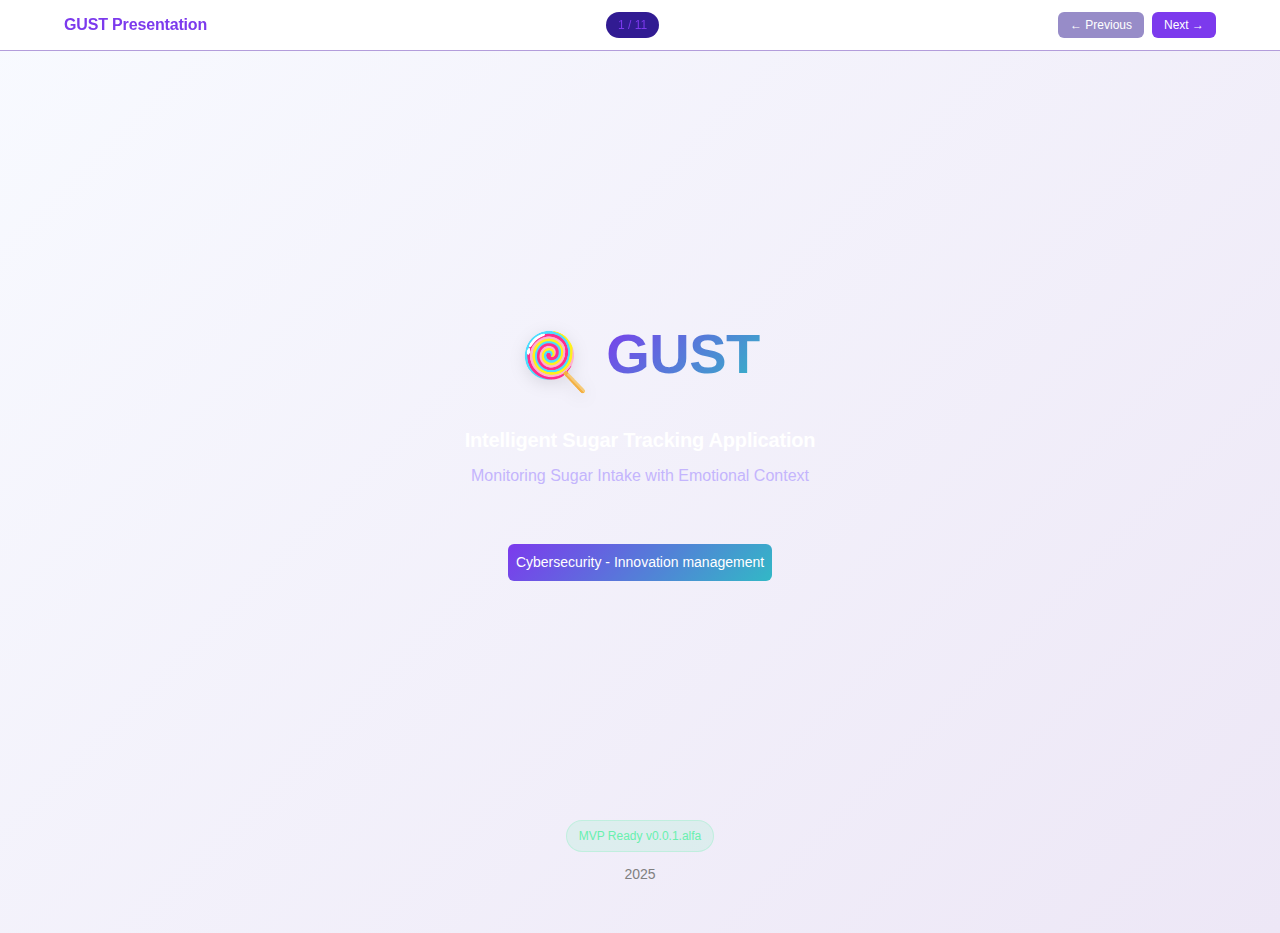
<file: gust-presentation/index.html>
<!DOCTYPE html>
<html lang="en">
<head>
    <meta charset="UTF-8">
    <meta name="viewport" content="width=device-width, initial-scale=1.0">
    <title>GUST - Intelligent Sugar Tracking Application</title>
    <link rel="stylesheet" href="style.css">
</head>
<body>
    <div class="presentation-container">
        <!-- Navigation -->
        <nav class="presentation-nav">
            <div class="nav-content">
                <div class="nav-left">
                    <h3>GUST Presentation</h3>
                </div>
                <div class="nav-center">
                    <div class="slide-counter">
                        <span id="current-slide">1</span> / <span id="total-slides">11</span>
                    </div>
                </div>
                <div class="nav-right">
                    <button class="btn btn--secondary btn--sm" id="prev-btn">← Previous</button>
                    <button class="btn btn--primary btn--sm" id="next-btn">Next →</button>
                </div>
            </div>
        </nav>

        <!-- Slide 1: Title -->
        <section class="slide active" id="slide-1">
  <div class="slide-content title-slide">
    <div class="title-hero">
      <div class="app-logo">
        <div class="logo-icon">🍭</div>
        <h1>GUST</h1>
      </div>
      <h2>Intelligent Sugar Tracking Application</h2>
      <p class="tagline">Monitoring Sugar Intake with Emotional Context</p> 
    </div>
    <span class="innovation-lab-badge">
      Cybersecurity - Innovation management
    </span>
  </div>
    <div class="status-badge" style="text-align: center; padding-bottom: 1%;">
      <span class="status status--success">MVP Ready v0.0.1.alfa</span>
    </div>
      <div style="text-align: center; color: grey;">
      <p>2025</p>                
    </div>
</section>


        <!-- Slide 2: Overview -->
        <section class="slide" id="slide-2">
            <div class="slide-content">
                <h2>Application Overview</h2>
                <div class="overview-grid">
                    <div class="overview-card">
                        <div class="card-icon">🎯</div>
                        <h3>Mission</h3>
                        <p>Revolutionize health tracking by combining sugar intake monitoring with emotional and contextual data</p>
                    </div>
                    <div class="overview-card">
                        <div class="card-icon">💡</div>
                        <h3>Innovation</h3>
                        <p>First-of-its-kind emotion-aware health tracking system with location and craving context</p>
                    </div>
                    <div class="overview-card">
                        <div class="card-icon">📱</div>
                        <h3>Platform</h3>
                        <p>Cross-platform mobile application with robust backend infrastructure</p>
                    </div>
                    <div class="overview-card">
                        <div class="card-icon">🎖️</div>
                        <h3>Impact</h3>
                        <p>Targeting 537 million adults with diabetes worldwide and health-conscious individuals</p>
                    </div>
                </div>
            </div>
        </section>

        <!-- Slide 3: Technical Architecture -->
        <section class="slide" id="slide-3">
            <div class="slide-content">
                <h2>Technical Architecture</h2>
                <div class="architecture-diagram">
                    <div class="arch-layer">
                        <h3>Frontend Layer</h3>
                        <div class="tech-box flutter">
                            <div class="tech-icon">📱</div>
                            <div>
                                <h4>Flutter Mobile App</h4>
                                <p>Cross-platform Dart application with rich UI components</p>
                            </div>
                        </div>
                    </div>
                    <div class="arch-connection">⬇️</div>
                    <div class="arch-layer">
                        <h3>Backend Layer</h3>
                        <div class="tech-box spring">
                            <div class="tech-icon">☕</div>
                            <div>
                                <h4>Spring Boot 3.2.5</h4>
                                <p>Java-based REST API with JWT authentication</p>
                            </div>
                        </div>
                    </div>
                    <div class="arch-connection">⬇️</div>
                    <div class="arch-layer">
                        <h3>Database Layer</h3>
                        <div class="tech-box postgres">
                            <div class="tech-icon">🗃️</div>
                            <div>
                                <h4>PostgreSQL</h4>
                                <p>Relational database for user data and analytics</p>
                            </div>
                        </div>
                    </div>
                </div>
            </div>
        </section>

        <!-- Slide 4: Features Showcase -->
        <section class="slide" id="slide-4">
            <div class="slide-content">
                <h2>Key Features</h2>
                <div class="features-grid">
                    <div class="feature-card">
                        <div class="feature-icon">📊</div>
                        <h3>Smart Tracking</h3>
                        <p>Daily sugar intake monitoring with visual progress indicators and 7-day trend analysis</p>
                    </div>
                    <div class="feature-card">
                        <div class="feature-icon">😊</div>
                        <h3>Emotional Context</h3>
                        <p>Revolutionary emotion-aware logging system that tracks feelings during consumption</p>
                    </div>
                    <div class="feature-card">
                        <div class="feature-icon">🔥</div>
                        <h3>Streak System</h3>
                        <p>Gamified daily goal achievement with streak tracking and community rankings</p>
                    </div>
                    <div class="feature-card">
                        <div class="feature-icon">📍</div>
                        <h3>Context Awareness</h3>
                        <p>Location-based logging and craving detection for comprehensive health insights</p>
                    </div>
                    <div class="feature-card">
                        <div class="feature-icon">📈</div>
                        <h3>Advanced Analytics</h3>
                        <p>Detailed reporting with CSV export and trend visualization capabilities</p>
                    </div>
                    <div class="feature-card">
                        <div class="feature-icon">👥</div>
                        <h3>Community Drive</h3>
                        <p>Social motivation through rankings and community-based goal achievement</p>
                    </div>
                </div>
            </div>
        </section>

        <!-- Slide 5: Innovation Highlights -->
        <section class="slide" id="slide-5">
            <div class="slide-content">
                <h2>Innovation Highlights</h2>
                <div class="innovation-list">
                    <div class="innovation-item">
                        <div class="innovation-badge">🧠</div>
                        <div class="innovation-content">
                            <h3>Emotion-Aware Health Tracking</h3>
                            <p>First health app to correlate emotional states with dietary choices, providing unprecedented insights into eating behaviors</p>
                        </div>
                    </div>
                    <div class="innovation-item">
                        <div class="innovation-badge">🌍</div>
                        <div class="innovation-content">
                            <h3>Context-Rich Logging System</h3>
                            <p>Advanced location and craving detection system that builds comprehensive consumption profiles</p>
                        </div>
                    </div>
                    <div class="innovation-item">
                        <div class="innovation-badge">⚡</div>
                        <div class="innovation-content">
                            <h3>Real-Time Streak Calculation</h3>
                            <p>Dynamic goal tracking with instant feedback and motivation through gamification elements</p>
                        </div>
                    </div>
                    <div class="innovation-item">
                        <div class="innovation-badge">🤝</div>
                        <div class="innovation-content">
                            <h3>Community-Driven Motivation</h3>
                            <p>Social health tracking with privacy-focused rankings and peer motivation systems</p>
                        </div>
                    </div>
                    <div class="innovation-item">
                        <div class="innovation-badge">📱</div>
                        <div class="innovation-content">
                            <h3>Cross-Platform Excellence</h3>
                            <p>Single codebase Flutter application delivering native performance across all platforms</p>
                        </div>
                    </div>
                </div>
            </div>
        </section>

        <!-- Slide 6: Business Value -->
        <section class="slide" id="slide-6">
            <div class="slide-content">
                <h2>Business Value Proposition</h2>
                <div class="business-grid">
                    <div class="business-section">
                        <h3>🎯 Target Market</h3>
                        <ul>
                            <li>537 million adults with diabetes worldwide</li>
                            <li>Health-conscious individuals</li>
                            <li>Fitness enthusiasts and nutrition trackers</li>
                            <li>Healthcare providers and wellness programs</li>
                        </ul>
                    </div>
                    <div class="business-section">
                        <h3>💰 Monetization Strategy</h3>
                        <ul>
                            <li>Freemium model with advanced analytics</li>
                            <li>Healthcare provider licensing</li>
                            <li>Nutrition brand integration partnerships</li>
                            <li>Premium reporting and insights</li>
                            <li>Wearable device integration subscriptions</li>
                        </ul>
                    </div>
                </div>
                <div class="value-proposition">
                    <h3>🏆 Unique Competitive Advantages</h3>
                    <div class="advantages-grid">
                        <div class="advantage">
                            <strong>Emotional Intelligence:</strong> Only app tracking emotional context
                        </div>
                        <div class="advantage">
                            <strong>Comprehensive Logging:</strong> Location, craving, and context awareness
                        </div>
                        <div class="advantage">
                            <strong>Community Focus:</strong> Social motivation without privacy compromise
                        </div>
                        <div class="advantage">
                            <strong>Clinical Ready:</strong> Healthcare provider integration potential
                        </div>
                    </div>
                </div>
            </div>
        </section>

        <!-- Slide 7: Technology Stack -->
        <section class="slide" id="slide-7">
            <div class="slide-content">
                <h2>Technology Stack</h2>
                <div class="tech-stack-grid">
                    <div class="tech-category">
                        <h3>Mobile Frontend</h3>
                        <div class="tech-items">
                            <div class="tech-item">
                                <span class="tech-badge flutter">Flutter</span>
                                <span>Cross-platform framework</span>
                            </div>
                            <div class="tech-item">
                                <span class="tech-badge dart">Dart</span>
                                <span>Programming language</span>
                            </div>
                        </div>
                    </div>
                    <div class="tech-category">
                        <h3>Backend Services</h3>
                        <div class="tech-items">
                            <div class="tech-item">
                                <span class="tech-badge java">Java</span>
                                <span>Spring Boot 3.2.5</span>
                            </div>
                            <div class="tech-item">
                                <span class="tech-badge spring">Spring Security</span>
                                <span>JWT Authentication</span>
                            </div>
                        </div>
                    </div>
                    <div class="tech-category">
                        <h3>Database & Storage</h3>
                        <div class="tech-items">
                            <div class="tech-item">
                                <span class="tech-badge postgres">PostgreSQL</span>
                                <span>Primary database</span>
                            </div>
                        </div>
                    </div>
                    <div class="tech-category">
                        <h3>Key Controllers</h3>
                        <div class="tech-items">
                            <div class="controller-item">AuthController - User management</div>
                            <div class="controller-item">SugarLogController - Intake tracking</div>
                            <div class="controller-item">AnalyticsController - Data insights</div>
                            <div class="controller-item">CommunityController - Social features</div>
                        </div>
                    </div>
                </div>
            </div>
        </section>

        <!-- Slide 8: Demo Screenshots -->
        <section class="slide" id="slide-8">
            <div class="slide-content">
                <h2>Application Interface</h2>
                <div class="demo-grid">
                    <div class="demo-phone">
                        <div class="phone-frame">
                            <div class="phone-screen">
                                <div class="screen-header">
                                    <h4>Login Screen</h4>
                                </div>
                                <div class="screen-content">
                                    <div class="app-logo-small">🍭 GUST</div>
                                    <div class="login-form">
                                        <div class="input-mock">Email</div>
                                        <div class="input-mock">Password</div>
                                        <div class="btn-mock primary">Sign In</div>
                                        <div class="link-mock">Create Account</div>
                                    </div>
                                </div>
                            </div>
                        </div>
                        <p>User Authentication</p>
                    </div>
                    <div class="demo-phone">
                        <div class="phone-frame">
                            <div class="phone-screen">
                                <div class="screen-header">
                                    <h4>Dashboard</h4>
                                </div>
                                <div class="screen-content">
                                    <div class="dashboard-stats">
                                        <div class="stat-item">
                                            <div class="stat-value">45g</div>
                                            <div class="stat-label">Today</div>
                                        </div>
                                        <div class="stat-item">
                                            <div class="stat-value">75g</div>
                                            <div class="stat-label">Goal</div>
                                        </div>
                                    </div>
                                    <div class="progress-mock"></div>
                                    <div class="chart-mock">📊 7-day trend</div>
                                </div>
                            </div>
                        </div>
                        <p>Daily Overview</p>
                    </div>
                    <div class="demo-phone">
                        <div class="phone-frame">
                            <div class="phone-screen">
                                <div class="screen-header">
                                    <h4>Sugar Log</h4>
                                </div>
                                <div class="screen-content">
                                    <div class="log-form">
                                        <div class="input-mock">Amount (grams)</div>
                                        <div class="input-mock">Emotional State</div>
                                        <div class="input-mock">Location</div>
                                        <div class="checkbox-mock">☑️ Had craving</div>
                                        <div class="btn-mock primary">Log Entry</div>
                                    </div>
                                </div>
                            </div>
                        </div>
                        <p>Context-Rich Logging</p>
                    </div>
                    <div class="demo-phone">
                        <div class="phone-frame">
                            <div class="phone-screen">
                                <div class="screen-header">
                                    <h4>Analytics</h4>
                                </div>
                                <div class="screen-content">
                                    <div class="analytics-charts">
                                        <div class="chart-mock small">Weekly Trends</div>
                                        <div class="chart-mock small">Emotions</div>
                                        <div class="export-mock">📄 Export CSV</div>
                                    </div>
                                </div>
                            </div>
                        </div>
                        <p>Advanced Analytics</p>
                    </div>
                </div>
            </div>
        </section>

        <!-- Slide 9: Market Opportunity -->
        <section class="slide" id="slide-9">
            <div class="slide-content">
                <h2>Market Opportunity</h2>
                <div class="market-stats">
                    <div class="market-stat">
                        <div class="stat-number">537M</div>
                        <div class="stat-description">Adults with diabetes worldwide</div>
                    </div>
                    <div class="market-stat">
                        <div class="stat-number">$15.8B</div>
                        <div class="stat-description">Digital health market size</div>
                    </div>
                    <div class="market-stat">
                        <div class="stat-number">73%</div>
                        <div class="stat-description">Users want emotional health tracking</div>
                    </div>
                </div>
                <div class="market-trends">
                    <h3>📈 Market Trends</h3>
                    <div class="trends-grid">
                        <div class="trend-item">
                            <strong>Rising Health Consciousness:</strong> Post-pandemic focus on preventive healthcare
                        </div>
                        <div class="trend-item">
                            <strong>Digital Health Adoption:</strong> 87% increase in health app usage
                        </div>
                        <div class="trend-item">
                            <strong>Diabetes Management:</strong> Growing need for comprehensive tracking solutions
                        </div>
                        <div class="trend-item">
                            <strong>Emotional Wellness:</strong> Integration of mental and physical health tracking
                        </div>
                    </div>
                </div>
            </div>
        </section>

        <!-- Slide 10: Investment & Growth -->
        <section class="slide" id="slide-10">
            <div class="slide-content">
                <h2>Investment & Growth Roadmap</h2>
                <div class="roadmap-timeline">
                    <div class="timeline-item">
                        <div class="timeline-marker current">Q2 2025</div>
                        <div class="timeline-content">
                            <h3>Current Status</h3>
                            <ul>
                                <li>Production-ready application</li>
                                <li>Full feature set implemented</li>
                                <li>User testing completed</li>
                            </ul>
                        </div>
                    </div>
                    <div class="timeline-item">
                        <div class="timeline-marker">Q3 2025</div>
                        <div class="timeline-content">
                            <h3>Phase 1 - Market Entry</h3>
                            <ul>
                                <li>App store launch</li>
                                <li>Initial user acquisition</li>
                                <li>Machine learning integration</li>
                            </ul>
                        </div>
                    </div>
                    <div class="timeline-item">
                        <div class="timeline-marker">Q4 2025</div>
                        <div class="timeline-content">
                            <h3>Phase 2 - Expansion</h3>
                            <ul>
                                <li>Wearable device integration</li>
                                <li>Barcode scanning features</li>
                                <li>Healthcare partnerships</li>
                            </ul>
                        </div>
                    </div>
                    <div class="timeline-item">
                        <div class="timeline-marker">2026</div>
                        <div class="timeline-content">
                            <h3>Phase 3 - Scale</h3>
                            <ul>
                                <li>AI-powered recommendations</li>
                                <li>Global market expansion</li>
                                <li>B2B healthcare solutions</li>
                            </ul>
                        </div>
                    </div>
                </div>
            </div>
        </section>

        <!-- Slide 11: Contact/Next Steps -->
        <section class="slide" id="slide-11">
            <div class="slide-content">
                <h2>Next Steps</h2>
                <div class="next-steps-content">
                    <div class="call-to-action">
                        <h3>🚀 Ready for Innovation Lab Partnership</h3>
                        <p>GUST represents a breakthrough in health technology, combining technical excellence with market opportunity</p>
                    </div>
                    <div class="steps-grid">
                        <div class="step-card">
                            <div class="step-number">1</div>
                            <h4>Technical Review</h4>
                            <p>Explore the complete codebase and architecture</p>
                        </div>
                        <div class="step-card">
                            <div class="step-number">2</div>
                            <h4>Market Validation</h4>
                            <p>Pilot program with healthcare partners</p>
                        </div>
                        <div class="step-card">
                            <div class="step-number">3</div>
                            <h4>Investment Discussion</h4>
                            <p>Funding for market entry and scaling</p>
                        </div>
                    </div>
                    <div class="contact-info">
                        <h3>Contact Information</h3>
                        <div class="contact-details">
                            <p><strong>Project:</strong> GUST Sugar Tracking Application</p>
                            <p><strong>Status:</strong> Production Ready</p>
                            <p><strong>Repository:</strong> github.com/MarcuTamas/gust</p>
                        </div>
                    </div>
                    <div class="final-cta">
                        <button class="btn btn--primary btn--lg">Schedule Demo</button>
                        <button class="btn btn--secondary btn--lg">View Source Code</button>
                    </div>
                </div>
            </div>
        </section>
    </div>

    <script src="app.js"></script>
</body>
</html>
</file>
<file: gust-presentation/style.css>
:root {
  /* Colors */
  --color-background: #F3E8FF;             /* Soft pastel purple background */
  --color-surface: #FFFFFF;                /* Card and surface background (white) */
  --color-text: #212121;                   /* Main readable text (almost black) */
  --color-text-secondary: #7C3AED;         /* Secondary text, headings, accent purple */
  --color-primary: #673AB7;                /* Primary accent purple (deep) */
  --color-primary-hover: #4527A0;          /* Primary accent purple (darker on hover) */
  --color-primary-active: #7C3AED;         /* Vibrant purple (active state) */
  --color-secondary: #E9D5FF;              /* Pastel purple (cards, borders, soft backgrounds) */
  --color-secondary-hover: #E9D5FF;        /* Same pastel for hover */
  --color-secondary-active: #C4B5FD;       /* Slightly darker pastel for active state */
  --color-border: #B39DDB;                 /* Card and input border (pastel) */
  --color-btn-primary-text: #FFFFFF;       /* White text for primary buttons */
  --color-card-border: #B39DDB;            /* Card outer border (pastel) */
  --color-card-border-inner: #C4B5FD;      /* Card inner border (pastel) */
  --color-error: #D32F2F;                  /* Error red */
  --color-success: #388E3C;                /* Success green */
  --color-warning: #FF9800;                /* Warning orange */
  --color-info: #7C3AED;                   /* Informational accent purple */
  --color-focus-ring: rgba(103, 58, 183, 0.28);  /* Focus ring (primary purple, semi-transparent) */
  --color-select-caret: rgba(33, 32, 49, 0.8);   /* Dropdown caret (very dark purple) */

  /* Common style patterns */
  --focus-ring: 0 0 0 3px var(--color-focus-ring);
  --focus-outline: 2px solid var(--color-primary);
  --status-bg-opacity: 0.20;
  --status-border-opacity: 0.30;
  --select-caret-light: url("data:image/svg+xml,%3Csvg xmlns='http://www.w3.org/2000/svg' width='16' height='16' viewBox='0 0 24 24' fill='none' stroke='%23134252' stroke-width='2' stroke-linecap='round' stroke-linejoin='round'%3E%3Cpolyline points='6 9 12 15 18 9'%3E%3C/polyline%3E%3C/svg%3E");
  --select-caret-dark: url("data:image/svg+xml,%3Csvg xmlns='http://www.w3.org/2000/svg' width='16' height='16' viewBox='0 0 24 24' fill='none' stroke='%23f5f5f5' stroke-width='2' stroke-linecap='round' stroke-linejoin='round'%3E%3Cpolyline points='6 9 12 15 18 9'%3E%3C/polyline%3E%3C/svg%3E");

  /* RGB versions for opacity control */
  --color-success-rgb: 56, 142, 60;
  --color-error-rgb: 211, 47, 47;
  --color-warning-rgb: 255, 152, 0;
  --color-info-rgb: 124, 58, 237;

  /* Typography */
  --font-family-base: "FKGroteskNeue", "Geist", "Inter", -apple-system,
    BlinkMacSystemFont, "Segoe UI", Roboto, sans-serif;
  --font-family-mono: "Berkeley Mono", ui-monospace, SFMono-Regular, Menlo,
    Monaco, Consolas, monospace;
  --font-size-xs: 11px;
  --font-size-sm: 12px;
  --font-size-base: 14px;
  --font-size-md: 14px;
  --font-size-lg: 16px;
  --font-size-xl: 18px;
  --font-size-2xl: 20px;
  --font-size-3xl: 24px;
  --font-size-4xl: 30px;
  --font-weight-normal: 400;
  --font-weight-medium: 500;
  --font-weight-semibold: 550;
  --font-weight-bold: 600;
  --line-height-tight: 1.2;
  --line-height-normal: 1.5;
  --letter-spacing-tight: -0.01em;

  /* Spacing */
  --space-0: 0;
  --space-1: 1px;
  --space-2: 2px;
  --space-4: 4px;
  --space-6: 6px;
  --space-8: 8px;
  --space-10: 10px;
  --space-12: 12px;
  --space-16: 16px;
  --space-20: 20px;
  --space-24: 24px;
  --space-32: 32px;

  /* Border Radius */
  --radius-sm: 6px;
  --radius-base: 8px;
  --radius-md: 10px;
  --radius-lg: 12px;
  --radius-full: 9999px;

  /* Shadows */
  --shadow-xs: 0 1px 2px rgba(0, 0, 0, 0.02);
  --shadow-sm: 0 1px 3px rgba(0, 0, 0, 0.04), 0 1px 2px rgba(0, 0, 0, 0.02);
  --shadow-md: 0 4px 6px -1px rgba(0, 0, 0, 0.04),
    0 2px 4px -1px rgba(0, 0, 0, 0.02);
  --shadow-lg: 0 10px 15px -3px rgba(0, 0, 0, 0.04),
    0 4px 6px -2px rgba(0, 0, 0, 0.02);
  --shadow-inset-sm: inset 0 1px 0 rgba(255, 255, 255, 0.15),
    inset 0 -1px 0 rgba(0, 0, 0, 0.03);

  /* Animation */
  --duration-fast: 150ms;
  --duration-normal: 250ms;
  --ease-standard: cubic-bezier(0.16, 1, 0.3, 1);

  /* Layout */
  --container-sm: 640px;
  --container-md: 768px;
  --container-lg: 1024px;
  --container-xl: 1280px;
}

/* Dark mode colors */
@media (prefers-color-scheme: light) {
  :root {
    --color-background: #1B1635;               /* Very dark purple-blue for background */
    --color-surface: #24154D;                  /* Deep purple for cards and surfaces */
    --color-text: #FFFFFF;                     /* Main text (white) */
    --color-text-secondary: #C4B5FD;           /* Secondary text, pastel purple */
    --color-primary: #7C3AED;                  /* Vibrant accent purple */
    --color-primary-hover: #B39DDB;            /* Light purple on hover */
    --color-primary-active: #9575CD;           /* Slightly darker pastel for active */
    --color-secondary: #311B92;                /* Very deep purple (used for hover/secondary) */
    --color-secondary-hover: #4527A0;          /* Slightly lighter deep purple */
    --color-secondary-active: #5E35B1;         /* Another deep purple shade */
    --color-border: #7C3AED;                   /* Accent purple for borders */
    --color-btn-primary-text: #FFFFFF;         /* White button text */
    --color-card-border: #311B92;              /* Very dark purple border for cards */
    --color-card-border-inner: #4527A0;        /* Slightly lighter inner card border */
    --color-error: #EF5350;                    /* Coral red (error) */
    --color-success: #69F0AE;                  /* Pastel green (success) */
    --color-warning: #FFB300;                  /* Amber/orange (warning) */
    --color-info: #C4B5FD;                     /* Pastel purple (info) */
    --color-focus-ring: rgba(124, 58, 237, 0.44); /* Accent purple with transparency for focus */
    --color-select-caret: rgba(245, 245, 245, 0.8); /* Dropdown caret (white translucent) */

    /* Common style patterns - updated for dark mode */
    --focus-ring: 0 0 0 3px var(--color-focus-ring);
    --focus-outline: 2px solid var(--color-primary);
    --status-bg-opacity: 0.15;
    --status-border-opacity: 0.25;
    --select-caret-light: url("data:image/svg+xml,%3Csvg xmlns='http://www.w3.org/2000/svg' width='16' height='16' viewBox='0 0 24 24' fill='none' stroke='%23134252' stroke-width='2' stroke-linecap='round' stroke-linejoin='round'%3E%3Cpolyline points='6 9 12 15 18 9'%3E%3C/polyline%3E%3C/svg%3E");
    --select-caret-dark: url("data:image/svg+xml,%3Csvg xmlns='http://www.w3.org/2000/svg' width='16' height='16' viewBox='0 0 24 24' fill='none' stroke='%23f5f5f5' stroke-width='2' stroke-linecap='round' stroke-linejoin='round'%3E%3Cpolyline points='6 9 12 15 18 9'%3E%3C/polyline%3E%3C/svg%3E");

    /* RGB versions for dark mode */
     --color-success-rgb: 105, 240, 174;
    --color-error-rgb: 239, 83, 80;
    --color-warning-rgb: 255, 179, 0;
    --color-info-rgb: 196, 181, 253;
  }
}

/* Data attribute for manual theme switching */
[data-color-scheme="dark"] {
  --color-background: rgba(31, 33, 33, 1);
  --color-surface: rgba(38, 40, 40, 1);
  --color-text: rgba(245, 245, 245, 1);
  --color-text-secondary: rgba(167, 169, 169, 0.7);
  --color-primary: rgba(50, 184, 198, 1);
  --color-primary-hover: rgba(45, 166, 178, 1);
  --color-primary-active: rgba(41, 150, 161, 1);
  --color-secondary: rgba(119, 124, 124, 0.15);
  --color-secondary-hover: rgba(119, 124, 124, 0.25);
  --color-secondary-active: rgba(119, 124, 124, 0.3);
  --color-border: rgba(119, 124, 124, 0.3);
  --color-error: rgba(255, 84, 89, 1);
  --color-success: rgba(50, 184, 198, 1);
  --color-warning: rgba(230, 129, 97, 1);
  --color-info: rgba(167, 169, 169, 1);
  --color-focus-ring: rgba(50, 184, 198, 0.4);
  --color-btn-primary-text: rgba(19, 52, 59, 1);
  --color-card-border: rgba(119, 124, 124, 0.15);
  --color-card-border-inner: rgba(119, 124, 124, 0.15);
  --shadow-inset-sm: inset 0 1px 0 rgba(255, 255, 255, 0.1),
    inset 0 -1px 0 rgba(0, 0, 0, 0.15);
  --color-border-secondary: rgba(119, 124, 124, 0.2);
  --color-select-caret: rgba(245, 245, 245, 0.8);

  /* Common style patterns - updated for dark mode */
  --focus-ring: 0 0 0 3px var(--color-focus-ring);
  --focus-outline: 2px solid var(--color-primary);
  --status-bg-opacity: 0.15;
  --status-border-opacity: 0.25;
  --select-caret-light: url("data:image/svg+xml,%3Csvg xmlns='http://www.w3.org/2000/svg' width='16' height='16' viewBox='0 0 24 24' fill='none' stroke='%23134252' stroke-width='2' stroke-linecap='round' stroke-linejoin='round'%3E%3Cpolyline points='6 9 12 15 18 9'%3E%3C/polyline%3E%3C/svg%3E");
  --select-caret-dark: url("data:image/svg+xml,%3Csvg xmlns='http://www.w3.org/2000/svg' width='16' height='16' viewBox='0 0 24 24' fill='none' stroke='%23f5f5f5' stroke-width='2' stroke-linecap='round' stroke-linejoin='round'%3E%3Cpolyline points='6 9 12 15 18 9'%3E%3C/polyline%3E%3C/svg%3E");

  /* RGB versions for dark mode */
  --color-success-rgb: 50, 184, 198;
  --color-error-rgb: 255, 84, 89;
  --color-warning-rgb: 230, 129, 97;
  --color-info-rgb: 167, 169, 169;
}

[data-color-scheme="light"] {
  --color-background: #F3E8FF;
  --color-surface: #FFFFFF;
  --color-text: #212121;
  --color-text-secondary: #7C3AED;
  --color-primary: #673AB7;
  --color-primary-hover: #4527A0;
  --color-primary-active: #7C3AED;
  --color-secondary: #E9D5FF;
  --color-secondary-hover: #E9D5FF;
  --color-secondary-active: #C4B5FD;
  --color-border: #E9D5FF;
  --color-btn-primary-text: #FFFFFF;
  --color-card-border: #E9D5FF;
  --color-card-border-inner: #E9D5FF;
  --color-error: #D32F2F;
  --color-success: #388E3C;
  --color-warning: #FF9800;
  --color-info: #7C3AED;
  --color-focus-ring: rgba(103, 58, 183, 0.28);

  /* RGB versions for light mode */
 --color-success-rgb: 56, 142, 60;
  --color-error-rgb: 211, 47, 47;
  --color-warning-rgb: 255, 152, 0;
  --color-info-rgb: 124, 58, 237;
}

/* Base styles */
html {
  font-size: var(--font-size-base);
  font-family: var(--font-family-base);
  line-height: var(--line-height-normal);
  color: var(--color-text);
  background-color: var(--color-background);
  -webkit-font-smoothing: antialiased;
  box-sizing: border-box;
}

body {
  margin: 0;
  padding: 0;
}

*,
*::before,
*::after {
  box-sizing: inherit;
}

/* Typography */
h1,
h2,
h3,
h4,
h5,
h6 {
  margin: 0;
  font-weight: var(--font-weight-semibold);
  line-height: var(--line-height-tight);
  color: var(--color-text);
  letter-spacing: var(--letter-spacing-tight);
}

h1 {
  font-size: var(--font-size-4xl);
}
h2 {
  font-size: var(--font-size-3xl);
}
h3 {
  font-size: var(--font-size-2xl);
}
h4 {
  font-size: var(--font-size-xl);
}
h5 {
  font-size: var(--font-size-lg);
}
h6 {
  font-size: var(--font-size-md);
}

p {
  margin: 0 0 var(--space-16) 0;
}

a {
  color: var(--color-primary);
  text-decoration: none;
  transition: color var(--duration-fast) var(--ease-standard);
}

a:hover {
  color: var(--color-primary-hover);
}

code,
pre {
  font-family: var(--font-family-mono);
  font-size: calc(var(--font-size-base) * 0.95);
  background-color: var(--color-secondary);
  border-radius: var(--radius-sm);
}

code {
  padding: var(--space-1) var(--space-4);
}

pre {
  padding: var(--space-16);
  margin: var(--space-16) 0;
  overflow: auto;
  border: 1px solid var(--color-border);
}

pre code {
  background: none;
  padding: 0;
}

/* Buttons */
.btn {
  display: inline-flex;
  align-items: center;
  justify-content: center;
  padding: var(--space-8) var(--space-16);
  border-radius: var(--radius-base);
  font-size: var(--font-size-base);
  font-weight: 500;
  line-height: 1.5;
  cursor: pointer;
  transition: all var(--duration-normal) var(--ease-standard);
  border: none;
  text-decoration: none;
  position: relative;
}

.btn:focus-visible {
  outline: none;
  box-shadow: var(--focus-ring);
}

.btn--primary {
  background: var(--color-primary);
  color: var(--color-btn-primary-text);
}

.btn--primary:hover {
  background: var(--color-primary-hover);
}

.btn--primary:active {
  background: var(--color-primary-active);
}

.btn--secondary {
  background: var(--color-secondary);
  color: var(--color-text);
}

.btn--secondary:hover {
  background: var(--color-secondary-hover);
}

.btn--secondary:active {
  background: var(--color-secondary-active);
}

.btn--outline {
  background: transparent;
  border: 1px solid var(--color-border);
  color: var(--color-text);
}

.btn--outline:hover {
  background: var(--color-secondary);
}

.btn--sm {
  padding: var(--space-4) var(--space-12);
  font-size: var(--font-size-sm);
  border-radius: var(--radius-sm);
}

.btn--lg {
  padding: var(--space-10) var(--space-20);
  font-size: var(--font-size-lg);
  border-radius: var(--radius-md);
}

.btn--full-width {
  width: 100%;
}

.btn:disabled {
  opacity: 0.5;
  cursor: not-allowed;
}

/* Form elements */
.form-control {
  display: block;
  width: 100%;
  padding: var(--space-8) var(--space-12);
  font-size: var(--font-size-md);
  line-height: 1.5;
  color: var(--color-text);
  background-color: var(--color-surface);
  border: 1px solid var(--color-border);
  border-radius: var(--radius-base);
  transition: border-color var(--duration-fast) var(--ease-standard),
    box-shadow var(--duration-fast) var(--ease-standard);
}

textarea.form-control {
  font-family: var(--font-family-base);
  font-size: var(--font-size-base);
}

select.form-control {
  padding: var(--space-8) var(--space-12);
  -webkit-appearance: none;
  -moz-appearance: none;
  appearance: none;
  background-image: var(--select-caret-light);
  background-repeat: no-repeat;
  background-position: right var(--space-12) center;
  background-size: 16px;
  padding-right: var(--space-32);
}

/* Add a dark mode specific caret */
@media (prefers-color-scheme: dark) {
  select.form-control {
    background-image: var(--select-caret-dark);
  }
}

/* Also handle data-color-scheme */
[data-color-scheme="dark"] select.form-control {
  background-image: var(--select-caret-dark);
}

[data-color-scheme="light"] select.form-control {
  background-image: var(--select-caret-light);
}

.form-control:focus {
  border-color: var(--color-primary);
  outline: var(--focus-outline);
}

.form-label {
  display: block;
  margin-bottom: var(--space-8);
  font-weight: var(--font-weight-medium);
  font-size: var(--font-size-sm);
}

.form-group {
  margin-bottom: var(--space-16);
}

/* Card component */
.card {
  background-color: var(--color-surface);
  border-radius: var(--radius-lg);
  border: 1px solid var(--color-card-border);
  box-shadow: var(--shadow-sm);
  overflow: hidden;
  transition: box-shadow var(--duration-normal) var(--ease-standard);
}

.card:hover {
  box-shadow: var(--shadow-md);
}

.card__body {
  padding: var(--space-16);
}

.card__header,
.card__footer {
  padding: var(--space-16);
  border-bottom: 1px solid var(--color-card-border-inner);
}

/* Status indicators - simplified with CSS variables */
.status {
  display: inline-flex;
  align-items: center;
  padding: var(--space-6) var(--space-12);
  border-radius: var(--radius-full);
  font-weight: var(--font-weight-medium);
  font-size: var(--font-size-sm);
}

.status--success {
  background-color: rgba(
    var(--color-success-rgb, 33, 128, 141),
    var(--status-bg-opacity)
  );
  color: var(--color-success);
  border: 1px solid
    rgba(var(--color-success-rgb, 33, 128, 141), var(--status-border-opacity));
}

.status--error {
  background-color: rgba(
    var(--color-error-rgb, 192, 21, 47),
    var(--status-bg-opacity)
  );
  color: var(--color-error);
  border: 1px solid
    rgba(var(--color-error-rgb, 192, 21, 47), var(--status-border-opacity));
}

.status--warning {
  background-color: rgba(
    var(--color-warning-rgb, 168, 75, 47),
    var(--status-bg-opacity)
  );
  color: var(--color-warning);
  border: 1px solid
    rgba(var(--color-warning-rgb, 168, 75, 47), var(--status-border-opacity));
}

.status--info {
  background-color: rgba(
    var(--color-info-rgb, 98, 108, 113),
    var(--status-bg-opacity)
  );
  color: var(--color-info);
  border: 1px solid
    rgba(var(--color-info-rgb, 98, 108, 113), var(--status-border-opacity));
}

/* Container layout */
.container {
  width: 100%;
  margin-right: auto;
  margin-left: auto;
  padding-right: var(--space-16);
  padding-left: var(--space-16);
}

@media (min-width: 640px) {
  .container {
    max-width: var(--container-sm);
  }
}
@media (min-width: 768px) {
  .container {
    max-width: var(--container-md);
  }
}
@media (min-width: 1024px) {
  .container {
    max-width: var(--container-lg);
  }
}
@media (min-width: 1280px) {
  .container {
    max-width: var(--container-xl);
  }
}

/* Utility classes */
.flex {
  display: flex;
}
.flex-col {
  flex-direction: column;
}
.items-center {
  align-items: center;
}
.justify-center {
  justify-content: center;
}
.justify-between {
  justify-content: space-between;
}
.gap-4 {
  gap: var(--space-4);
}
.gap-8 {
  gap: var(--space-8);
}
.gap-16 {
  gap: var(--space-16);
}

.m-0 {
  margin: 0;
}
.mt-8 {
  margin-top: var(--space-8);
}
.mb-8 {
  margin-bottom: var(--space-8);
}
.mx-8 {
  margin-left: var(--space-8);
  margin-right: var(--space-8);
}
.my-8 {
  margin-top: var(--space-8);
  margin-bottom: var(--space-8);
}

.p-0 {
  padding: 0;
}
.py-8 {
  padding-top: var(--space-8);
  padding-bottom: var(--space-8);
}
.px-8 {
  padding-left: var(--space-8);
  padding-right: var(--space-8);
}
.py-16 {
  padding-top: var(--space-16);
  padding-bottom: var(--space-16);
}
.px-16 {
  padding-left: var(--space-16);
  padding-right: var(--space-16);
}

.block {
  display: block;
}
.hidden {
  display: none;
}

/* Accessibility */
.sr-only {
  position: absolute;
  width: 1px;
  height: 1px;
  padding: 0;
  margin: -1px;
  overflow: hidden;
  clip: rect(0, 0, 0, 0);
  white-space: nowrap;
  border-width: 0;
}

:focus-visible {
  outline: var(--focus-outline);
  outline-offset: 2px;
}

/* Dark mode specifics */
[data-color-scheme="dark"] .btn--outline {
  border: 1px solid var(--color-border-secondary);
}

@font-face {
  font-family: 'FKGroteskNeue';
  src: url('https://www.perplexity.ai/fonts/FKGroteskNeue.woff2')
    format('woff2');
}

/* Presentation-specific styles */
.presentation-container {
  min-height: 100vh;
  background: linear-gradient(135deg, #f8faff 0%, #ede7f6 100%); /* Improved for pastel contrast */
  position: relative;
}

.presentation-nav {
  position: fixed;
  top: 0;
  left: 0;
  right: 0;
  background: rgba(255,255,255,0.98); /* Increased to near white for clarity */
  backdrop-filter: blur(10px);
  border-bottom: 1px solid #B39DDB; /* Stronger purple border for contrast */
  z-index: 1000;
  padding: var(--space-12) 0;
}


.nav-content {
  max-width: 1200px;
  margin: 0 auto;
  padding: 0 var(--space-24);
  display: flex;
  align-items: center;
  justify-content: space-between;
}

.nav-left h3 {
  margin: 0;
  color: var(--color-primary);
  font-size: var(--font-size-lg);
}

.slide-counter {
  font-size: var(--font-size-sm);
  color: var(--color-primary);
  background: var(--color-secondary);
  padding: var(--space-4) var(--space-12);
  border-radius: var(--radius-full);
}

.nav-right {
  display: flex;
  gap: var(--space-8);
}

/* Slide styles */
.slide {
  min-height: 100vh;
  padding: 80px var(--space-24) var(--space-32);
  display: none;
  animation: slideIn 0.5s ease-out;
}

.slide.active {
  display: block;
}

@keyframes slideIn {
  from {
    opacity: 0;
    transform: translateX(30px);
  }
  to {
    opacity: 1;
    transform: translateX(0);
  }
}

.slide-content {
  max-width: 1200px;
  margin: 0 auto;
}

.slide-content h2 {
  text-align: center;
  margin-bottom: var(--space-32);
  color: var(--color-text);
  font-size: var(--font-size-3xl);
}

/* Title slide */
.title-slide {
  display: flex;
  flex-direction: column;
  align-items: center;
  justify-content: center;
  text-align: center;
  min-height: calc(100vh - 160px);
}

.title-hero {
  margin-bottom: var(--space-32);
}

.app-logo {
  display: flex;
  align-items: center;
  justify-content: center;
  gap: var(--space-16);
  margin-bottom: var(--space-24);
}

.logo-icon {
  font-size: 4rem;
  filter: drop-shadow(0 4px 8px rgba(0,0,0,0.1));
}

.title-slide h1 {
  font-size: 4rem;
  background: linear-gradient(135deg, var(--color-primary), #32b8c6);
  -webkit-background-clip: text;
  -webkit-text-fill-color: transparent;
  background-clip: text;
  margin-bottom: var(--space-16);
}

.title-slide h2 {
  font-size: var(--font-size-2xl);
  color: var(--color-text);
  margin-bottom: var(--space-12);
}

.tagline {
  font-size: var(--font-size-lg);
  color: var(--color-text-secondary);
  margin-bottom: var(--space-24);
}

.innovation-lab-badge {
  background: linear-gradient(135deg, var(--color-primary), #32b8c6);
  color: white;
  padding: var(--space-8) var(--space-8);
  border-radius: var(--radius-sm);
  font-weight: var(--font-weight-medium);
}

/* Overview grid */
.overview-grid {
  display: grid;
  grid-template-columns: repeat(auto-fit, minmax(280px, 1fr));
  gap: var(--space-24);
  margin-top: var(--space-32);
}

.overview-card {
  background: var(--color-surface);
  padding: var(--space-24);
  border-radius: var(--radius-lg);
  border: 1px solid var(--color-card-border);
  text-align: center;
  transition: transform 0.3s ease, box-shadow 0.3s ease;
}

.overview-card:hover {
  transform: translateY(-4px);
  box-shadow: var(--shadow-lg);
}

.card-icon {
  font-size: 3rem;
  margin-bottom: var(--space-16);
}

.overview-card h3 {
  margin-bottom: var(--space-12);
  color: var(--color-primary);
}

/* Architecture diagram */
.architecture-diagram {
  display: flex;
  flex-direction: column;
  align-items: center;
  gap: var(--space-16);
  margin-top: var(--space-32);
}

.arch-layer {
  width: 100%;
  max-width: 600px;
  text-align: center;
}

.arch-layer h3 {
  margin-bottom: var(--space-16);
  color: var(--color-text-secondary);
}

.tech-box {
  display: flex;
  align-items: center;
  gap: var(--space-16);
  background: var(--color-surface);
  padding: var(--space-20);
  border-radius: var(--radius-lg);
  border: 2px solid;
  transition: transform 0.3s ease;
}

.tech-box:hover {
  transform: scale(1.02);
}

.tech-box.flutter {
  border-color: #02569B;
  background: linear-gradient(135deg, #e3f2fd, #f3e5f5);
}

.tech-box.spring {
  border-color: #6DB33F;
  background: linear-gradient(135deg, #f1f8e9, #e8f5e8);
}

.tech-box.postgres {
  border-color: #336791;
  background: linear-gradient(135deg, #e8eaf6, #e3f2fd);
}

.tech-icon {
  font-size: 2rem;
}

.arch-connection {
  font-size: 2rem;
  color: var(--color-primary);
}

/* Features grid */
.features-grid {
  display: grid;
  grid-template-columns: repeat(auto-fit, minmax(300px, 1fr));
  gap: var(--space-24);
  margin-top: var(--space-32);
}

.feature-card {
  background: var(--color-surface);
  padding: var(--space-24);
  border-radius: var(--radius-lg);
  border: 1px solid var(--color-card-border);
  transition: transform 0.3s ease;
}

.feature-card:hover {
  transform: translateY(-2px);
  box-shadow: var(--shadow-md);
}

.feature-icon {
  font-size: 2.5rem;
  margin-bottom: var(--space-16);
}

.feature-card h3 {
  color: var(--color-primary);
  margin-bottom: var(--space-12);
}

/* Innovation highlights */
.innovation-list {
  display: flex;
  flex-direction: column;
  gap: var(--space-20);
  margin-top: var(--space-32);
}

.innovation-item {
  display: flex;
  align-items: flex-start;
  gap: var(--space-20);
  background: var(--color-surface);
  padding: var(--space-24);
  border-radius: var(--radius-lg);
  border: 1px solid var(--color-card-border);
}

.innovation-badge {
  background: linear-gradient(135deg, var(--color-primary), #32b8c6);
  color: white;
  width: 60px;
  height: 60px;
  border-radius: 50%;
  display: flex;
  align-items: center;
  justify-content: center;
  font-size: 1.5rem;
  flex-shrink: 0;
}

.innovation-content h3 {
  color: var(--color-primary);
  margin-bottom: var(--space-8);
}

/* Business value */
.business-grid {
  display: grid;
  grid-template-columns: repeat(auto-fit, minmax(400px, 1fr));
  gap: var(--space-32);
  margin: var(--space-32) 0;
}

.business-section {
  background: var(--color-surface);
  padding: var(--space-24);
  border-radius: var(--radius-lg);
  border: 1px solid var(--color-card-border);
}

.business-section h3 {
  color: var(--color-primary);
  margin-bottom: var(--space-16);
}

.business-section ul {
  list-style: none;
  padding: 0;
}

.business-section li {
  padding: var(--space-8) 0;
  border-bottom: 1px solid var(--color-border);
}

.business-section li:last-child {
  border-bottom: none;
}

.value-proposition {
  background: linear-gradient(135deg, #f8fffe, #e8f8f5);
  padding: var(--space-24);
  border-radius: var(--radius-lg);
  border: 1px solid var(--color-primary);
}

.value-proposition h3 {
  color: var(--color-primary);
  margin-bottom: var(--space-16);
  text-align: center;
}

.advantages-grid {
  display: grid;
  grid-template-columns: repeat(auto-fit, minmax(250px, 1fr));
  gap: var(--space-16);
}

.advantage {
  background: var(--color-surface);
  padding: var(--space-16);
  border-radius: var(--radius-base);
  text-align: center;
}

/* Technology stack */
.tech-stack-grid {
  display: grid;
  grid-template-columns: repeat(auto-fit, minmax(280px, 1fr));
  gap: var(--space-24);
  margin-top: var(--space-32);
}

.tech-category {
  background: var(--color-surface);
  padding: var(--space-24);
  border-radius: var(--radius-lg);
  border: 1px solid var(--color-card-border);
}

.tech-category h3 {
  color: var(--color-primary);
  margin-bottom: var(--space-16);
  text-align: center;
}

.tech-items {
  display: flex;
  flex-direction: column;
  gap: var(--space-12);
}

.tech-item {
  display: flex;
  align-items: center;
  justify-content: space-between;
  padding: var(--space-8);
  background: var(--color-secondary);
  border-radius: var(--radius-base);
}

.tech-badge {
  padding: var(--space-4) var(--space-8);
  border-radius: var(--radius-sm);
  font-size: var(--font-size-sm);
  font-weight: var(--font-weight-medium);
  color: white;
}

.tech-badge.flutter { background: #02569B; }
.tech-badge.dart { background: #0175C2; }
.tech-badge.java { background: #ED8B00; }
.tech-badge.spring { background: #6DB33F; }
.tech-badge.postgres { background: #336791; }

.controller-item {
  padding: var(--space-8);
  background: var(--color-secondary);
  border-radius: var(--radius-base);
  font-size: var(--font-size-sm);
}

/* Demo screenshots */
.demo-grid {
  display: grid;
  grid-template-columns: repeat(auto-fit, minmax(200px, 1fr));
  gap: var(--space-24);
  margin-top: var(--space-32);
}

.demo-phone {
  text-align: center;
}

.phone-frame {
  background: #1a1a1a;
  padding: var(--space-16);
  border-radius: var(--space-24);
  box-shadow: var(--shadow-lg);
  margin-bottom: var(--space-12);
}

.phone-screen {
  background: var(--color-surface);
  border-radius: var(--space-16);
  overflow: hidden;
  aspect-ratio: 9/16;
  display: flex;
  flex-direction: column;
}

.screen-header {
  background: var(--color-primary);
  color: white;
  padding: var(--space-8);
  text-align: center;
}

.screen-header h4 {
  margin: 0;
  font-size: var(--font-size-sm);
}

.screen-content {
  padding: var(--space-16);
  flex: 1;
  display: flex;
  flex-direction: column;
  justify-content: center;
  gap: var(--space-12);
}

.app-logo-small {
  font-size: var(--font-size-lg);
  font-weight: var(--font-weight-bold);
  color: var(--color-primary);
  margin-bottom: var(--space-16);
}

.input-mock, .btn-mock, .link-mock {
  padding: var(--space-8);
  border-radius: var(--radius-base);
  font-size: var(--font-size-sm);
}

.input-mock {
  background: var(--color-secondary);
  color: var(--color-text-secondary);
}

.btn-mock.primary {
  background: var(--color-primary);
  color: white;
  text-align: center;
}

.link-mock {
  color: var(--color-primary);
  text-align: center;
  font-size: var(--font-size-xs);
}

.dashboard-stats {
  display: flex;
  justify-content: space-around;
  margin-bottom: var(--space-16);
}

.stat-item {
  text-align: center;
}

.stat-value {
  font-size: var(--font-size-xl);
  font-weight: var(--font-weight-bold);
  color: var(--color-primary);
}

.stat-label {
  font-size: var(--font-size-xs);
  color: var(--color-text-secondary);
}

.progress-mock {
  height: 8px;
  background: var(--color-secondary);
  border-radius: var(--radius-full);
  position: relative;
  margin-bottom: var(--space-16);
}

.progress-mock::after {
  content: '';
  position: absolute;
  left: 0;
  top: 0;
  width: 60%;
  height: 100%;
  background: var(--color-primary);
  border-radius: var(--radius-full);
}

.chart-mock {
  background: var(--color-secondary);
  padding: var(--space-12);
  border-radius: var(--radius-base);
  text-align: center;
  font-size: var(--font-size-sm);
  color: var(--color-text-secondary);
}

.chart-mock.small {
  padding: var(--space-8);
  font-size: var(--font-size-xs);
}

.checkbox-mock {
  font-size: var(--font-size-sm);
  color: var(--color-primary);
}

.export-mock {
  background: var(--color-primary);
  color: white;
  padding: var(--space-8);
  border-radius: var(--radius-base);
  text-align: center;
  font-size: var(--font-size-xs);
}

.analytics-charts {
  display: flex;
  flex-direction: column;
  gap: var(--space-8);
}

/* Market opportunity */
.market-stats {
  display: grid;
  grid-template-columns: repeat(auto-fit, minmax(200px, 1fr));
  gap: var(--space-24);
  margin: var(--space-32) 0;
}

.market-stat {
  text-align: center;
  background: var(--color-surface);
  padding: var(--space-24);
  border-radius: var(--radius-lg);
  border: 1px solid var(--color-card-border);
}

.stat-number {
  font-size: 3rem;
  font-weight: var(--font-weight-bold);
  color: var(--color-primary);
  margin-bottom: var(--space-8);
}

.stat-description {
  color: var(--color-text-secondary);
}

.market-trends {
  background: var(--color-surface);
  padding: var(--space-24);
  border-radius: var(--radius-lg);
  border: 1px solid var(--color-card-border);
}

.market-trends h3 {
  color: var(--color-primary);
  margin-bottom: var(--space-16);
  text-align: center;
}

.trends-grid {
  display: grid;
  grid-template-columns: repeat(auto-fit, minmax(250px, 1fr));
  gap: var(--space-16);
}

.trend-item {
  background: var(--color-secondary);
  padding: var(--space-16);
  border-radius: var(--radius-base);
}

/* Roadmap timeline */
.roadmap-timeline {
  margin-top: var(--space-32);
  position: relative;
}

.roadmap-timeline::before {
  content: '';
  position: absolute;
  left: 30px;
  top: 0;
  bottom: 0;
  width: 2px;
  background: var(--color-border);
}

.timeline-item {
  display: flex;
  align-items: flex-start;
  gap: var(--space-20);
  margin-bottom: var(--space-32);
  position: relative;
}

.timeline-marker {
  background: var(--color-surface);
  border: 3px solid var(--color-primary);
  border-radius: 50%;
  width: 60px;
  height: 60px;
  display: flex;
  align-items: center;
  justify-content: center;
  font-weight: var(--font-weight-bold);
  font-size: var(--font-size-sm);
  color: var(--color-primary);
  position: relative;
  z-index: 1;
}

.timeline-marker.current {
  background: var(--color-primary);
  color: white;
}

.timeline-content {
  background: var(--color-surface);
  padding: var(--space-20);
  border-radius: var(--radius-lg);
  border: 1px solid var(--color-card-border);
  flex: 1;
}

.timeline-content h3 {
  color: var(--color-primary);
  margin-bottom: var(--space-12);
}

.timeline-content ul {
  list-style: none;
  padding: 0;
}

.timeline-content li {
  padding: var(--space-4) 0;
  color: var(--color-text);
}

.timeline-content li::before {
  content: '→';
  color: var(--color-primary);
  margin-right: var(--space-8);
}

/* Next steps */
.next-steps-content {
  text-align: center;
}

.call-to-action {
  background: linear-gradient(135deg, var(--color-primary), #32b8c6);
  color: white;
  padding: var(--space-32);
  border-radius: var(--radius-lg);
  margin-bottom: var(--space-32);
}

.call-to-action h3 {
  color: white;
  margin-bottom: var(--space-16);
}

.steps-grid {
  display: grid;
  grid-template-columns: repeat(auto-fit, minmax(250px, 1fr));
  gap: var(--space-24);
  margin: var(--space-32) 0;
}

.step-card {
  background: var(--color-surface);
  padding: var(--space-24);
  border-radius: var(--radius-lg);
  border: 1px solid var(--color-card-border);
  position: relative;
}

.step-number {
  position: absolute;
  top: -15px;
  left: 50%;
  transform: translateX(-50%);
  background: var(--color-primary);
  color: white;
  width: 30px;
  height: 30px;
  border-radius: 50%;
  display: flex;
  align-items: center;
  justify-content: center;
  font-weight: var(--font-weight-bold);
}

.step-card h4 {
  color: var(--color-primary);
  margin: var(--space-16) 0 var(--space-8);
}

.contact-info {
  background: var(--color-surface);
  padding: var(--space-24);
  border-radius: var(--radius-lg);
  border: 1px solid var(--color-card-border);
  margin: var(--space-24) 0;
}

.contact-info h3 {
  color: var(--color-primary);
  margin-bottom: var(--space-16);
}

.contact-details {
  text-align: left;
  max-width: 400px;
  margin: 0 auto;
}

.final-cta {
  display: flex;
  gap: var(--space-16);
  justify-content: center;
  margin-top: var(--space-24);
}

/* Responsive design */
@media (max-width: 768px) {
  .nav-content {
    flex-direction: column;
    gap: var(--space-12);
  }

  .slide {
    padding: 100px var(--space-16) var(--space-24);
  }

  .title-slide h1 {
    font-size: 2.5rem;
  }

  .app-logo {
    flex-direction: column;
    gap: var(--space-8);
  }

  .demo-grid {
    grid-template-columns: repeat(auto-fit, minmax(150px, 1fr));
  }

  .final-cta {
    flex-direction: column;
  }

  .business-grid {
    grid-template-columns: 1fr;
  }

  .roadmap-timeline::before {
    left: 15px;
  }

  .timeline-marker {
    width: 30px;
    height: 30px;
    font-size: var(--font-size-xs);
  }
}

/* Print styles */
@media print {
  .presentation-nav {
    display: none;
  }
  
  .slide {
    display: block !important;
    page-break-after: always;
    padding: var(--space-24);
  }
  
  .slide:last-child {
    page-break-after: auto;
  }
}
</file>
